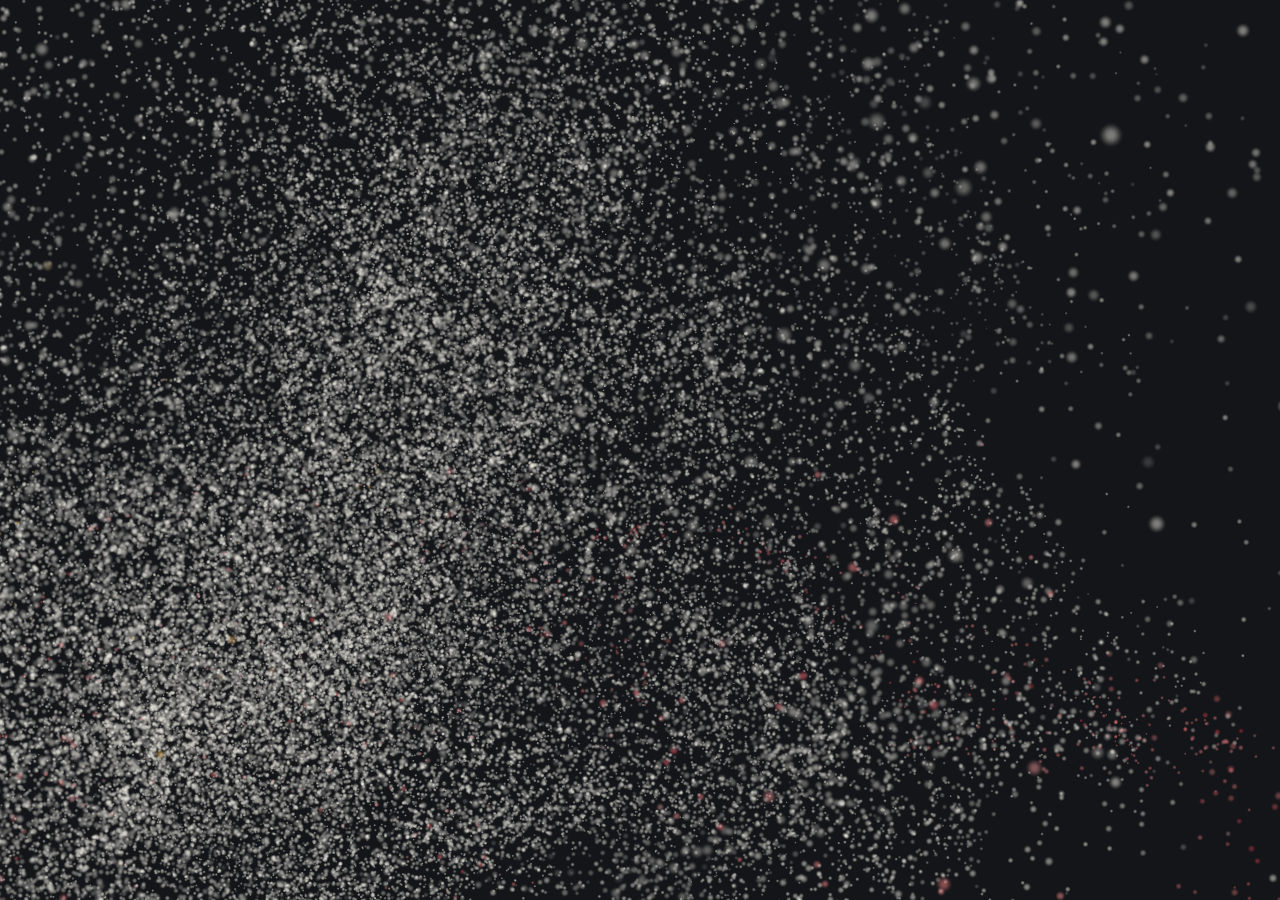
<file: lab/cat-run.html>
<!doctype html>
<html lang="zh-CN">
<head>
<meta charset="UTF-8">
<meta name="viewport" content="width=device-width, initial-scale=1.0">
<title>猫望花枝 · 粒子重演 — 觅梦 lab</title>
<meta name="robots" content="noindex">
<style>
  *{margin:0;padding:0}html,body{height:100%;background:#141518;overflow:hidden}
  canvas{display:block}
</style>
</head>
<body>
<canvas id="cv"></canvas>
<script>
/* 猫望花枝 — the cat runs, then settles back into the painting.
   After Quayola: a classical work re-performed by machine motion.
   Timeline: cloud → background forms → cat dashes/pauses/leaps → settles home.
   Capture: ?inkCapture=1&w=&h= exposes __inkCapture.step(dt); ?t=N jumps (QA). */
(function () {
  'use strict';
  var SRC = '../assets/wx/a1/03.jpg';
  var WORLD_H = 1.6, COUNT = 62000, DUR_HOLD_END = 19.5;

  var canvas = document.getElementById('cv');
  var CAP = /inkCapture=1/.test(location.search);
  var capW = +((location.search.match(/[?&]w=(\d+)/) || [])[1] || 0);
  var capH = +((location.search.match(/[?&]h=(\d+)/) || [])[1] || 0);
  var jumpT = +((location.search.match(/[?&]t=([\d.]+)/) || [])[1] || 0);

  var gl = canvas.getContext('webgl', { antialias: false, alpha: false, preserveDrawingBuffer: CAP });
  if (!gl) { document.body.style.background = '#141518 url(' + SRC + ') center/contain no-repeat'; return; }

  /* ---------- shaders (Ashima snoise as in ink-hero) ---------- */
  var NOISE = 'vec3 mod289(vec3 x){return x - floor(x*(1.0/289.0))*289.0;}\nvec4 mod289(vec4 x){return x - floor(x*(1.0/289.0))*289.0;}\nvec4 permute(vec4 x){return mod289(((x*34.0)+1.0)*x);}\nvec4 taylorInvSqrt(vec4 r){return 1.79284291400159 - 0.85373472095314*r;}\nfloat snoise(vec3 v){const vec2 C=vec2(1.0/6.0,1.0/3.0);const vec4 D=vec4(0.0,0.5,1.0,2.0);vec3 i=floor(v+dot(v,C.yyy));vec3 x0=v-i+dot(i,C.xxx);vec3 g=step(x0.yzx,x0.xyz);vec3 l=1.0-g;vec3 i1=min(g.xyz,l.zxy);vec3 i2=max(g.xyz,l.zxy);vec3 x1=x0-i1+C.xxx;vec3 x2=x0-i2+C.yyy;vec3 x3=x0-D.yyy;i=mod289(i);vec4 p=permute(permute(permute(i.z+vec4(0.0,i1.z,i2.z,1.0))+i.y+vec4(0.0,i1.y,i2.y,1.0))+i.x+vec4(0.0,i1.x,i2.x,1.0));float n_=0.142857142857;vec3 ns=n_*D.wyz-D.xzx;vec4 j=p-49.0*floor(p*ns.z*ns.z);vec4 x_=floor(j*ns.z);vec4 y_=floor(j-7.0*x_);vec4 x=x_*ns.x+ns.yyyy;vec4 y=y_*ns.x+ns.yyyy;vec4 h=1.0-abs(x)-abs(y);vec4 b0=vec4(x.xy,y.xy);vec4 b1=vec4(x.zw,y.zw);vec4 s0=floor(b0)*2.0+1.0;vec4 s1=floor(b1)*2.0+1.0;vec4 sh=-step(h,vec4(0.0));vec4 a0=b0.xzyw+s0.xzyw*sh.xxyy;vec4 a1=b1.xzyw+s1.xzyw*sh.zzww;vec3 p0=vec3(a0.xy,h.x);vec3 p1=vec3(a0.zw,h.y);vec3 p2=vec3(a1.xy,h.z);vec3 p3=vec3(a1.zw,h.w);vec4 norm=taylorInvSqrt(vec4(dot(p0,p0),dot(p1,p1),dot(p2,p2),dot(p3,p3)));p0*=norm.x;p1*=norm.y;p2*=norm.z;p3*=norm.w;vec4 m=max(0.6-vec4(dot(x0,x0),dot(x1,x1),dot(x2,x2),dot(x3,x3)),0.0);m=m*m;return 42.0*dot(m*m,vec4(dot(p0,x0),dot(p1,x1),dot(p2,x2),dot(p3,x3)));}';

  var VERT = 'precision highp float;\n' +
    'attribute vec3 aTarget;attribute vec3 aColor;attribute vec2 aSeed;attribute float aGroup;attribute vec2 aRel;\n' +
    'uniform float uTime;uniform vec2 uView;uniform float uScale;\n' +
    'uniform float uBgMorph;uniform float uCatMorph;uniform float uCatAmp;\n' +
    'uniform vec2 uCatHome;uniform vec2 uCatOff;uniform vec2 uCatVel;uniform float uDrift;\n' +
    'varying vec3 vColor;varying float vFade;\n' + NOISE + '\n' +
    'void main(){\n' +
    ' float t=uTime;\n' +
    ' float mo=mix(uBgMorph,uCatMorph,aGroup);\n' +
    ' float m=clamp(mo*1.45-aSeed.x*0.45,0.0,1.0);m=m*m*(3.0-2.0*m);\n' +
    ' vec3 p=aTarget*uScale;\n' +
    ' if(aGroup>0.5){\n' +
    '   vec2 rel=aRel*uScale;\n' +
    '   float sp=length(uCatVel);vec2 dir=sp>0.001?uCatVel/sp:vec2(1.0,0.0);\n' +
    '   float s=clamp(sp*0.35,0.0,0.45);\n' +
    '   float a=dot(rel,dir);float b=dot(rel,vec2(-dir.y,dir.x));\n' +
    '   vec2 rel2=dir*(a*(1.0+s))+vec2(-dir.y,dir.x)*(b*(1.0-s*0.6));\n' +
    '   p.xy=uCatHome*uScale+uCatOff+rel2;\n' +
    '   p.xy-=uCatVel*(aSeed.x*aSeed.x*0.12);\n' +   // comet lag
    ' }\n' +
    ' vec3 np=aTarget*1.35+vec3(0.0,0.0,aSeed.y*4.0);\n' +
    ' float spn=0.10+aSeed.y*0.06;\n' +
    ' vec3 flow=vec3(snoise(np+vec3(t*spn,0.0,0.0)),snoise(np+vec3(0.0,t*spn,7.3)),snoise(np*0.8+vec3(3.1,t*spn*0.7,0.0)));\n' +
    ' float smallAmp=mix(0.014,uCatAmp,aGroup);\n' +
    ' float amp=mix(0.85+aSeed.y*0.5,smallAmp,m);\n' +
    ' p+=flow*amp;\n' +
    ' float cd=cos(uDrift),sd=sin(uDrift);\n' +
    ' p.xz=mat2(cd,-sd,sd,cd)*p.xz;\n' +
    ' float persp=1.6/(1.6+p.z);\n' +
    ' gl_Position=vec4(p.x*persp/uView.x,p.y*persp,0.0,1.0);\n' +
    ' float sz=uView.y*(0.7+aSeed.x*1.0)*persp;\n' +
    ' gl_PointSize=sz*mix(1.6,0.9,m);\n' +
    ' vColor=aColor;\n' +
    ' vFade=mix(0.5,1.0,m)*(0.6+0.4*aSeed.y);\n' +
    '}';
  var FRAG = 'precision mediump float;varying vec3 vColor;varying float vFade;\n' +
    'void main(){vec2 uv=gl_PointCoord-0.5;float a=smoothstep(0.5,0.06,length(uv))*vFade;gl_FragColor=vec4(vColor*a,a);}';

  function sh(t, s) { var o = gl.createShader(t); gl.shaderSource(o, s); gl.compileShader(o); if (!gl.getShaderParameter(o, gl.COMPILE_STATUS)) throw new Error(gl.getShaderInfoLog(o)); return o; }
  var prog = gl.createProgram();
  gl.attachShader(prog, sh(gl.VERTEX_SHADER, VERT));
  gl.attachShader(prog, sh(gl.FRAGMENT_SHADER, FRAG));
  gl.linkProgram(prog); gl.useProgram(prog);
  var L = {};
  ['uTime', 'uView', 'uScale', 'uBgMorph', 'uCatMorph', 'uCatAmp', 'uCatHome', 'uCatOff', 'uCatVel', 'uDrift'].forEach(function (n) { L[n] = gl.getUniformLocation(prog, n); });
  var A = {};
  ['aTarget', 'aColor', 'aSeed', 'aGroup', 'aRel'].forEach(function (n) { A[n] = gl.getAttribLocation(prog, n); gl.enableVertexAttribArray(A[n]); });
  gl.disable(gl.DEPTH_TEST); gl.enable(gl.BLEND); gl.blendFunc(gl.ONE, gl.ONE_MINUS_SRC_ALPHA);
  gl.clearColor(0.078, 0.082, 0.094, 1);

  /* ---------- cat mask in normalized image coords (u right, v down) ---------- */
  function inEllipse(u, v, cx, cy, rx, ry) { var dx = (u - cx) / rx, dy = (v - cy) / ry; return dx * dx + dy * dy <= 1; }
  function isCat(u, v) {
    if (u > 0.84 && v > 0.78) return false;              // 何江 signature + seal
    if (v > 0.88 && u < 0.52) return false;              // ground strokes
    if (inEllipse(u, v, 0.63, 0.29, 0.155, 0.14)) return true;   // head + ears + whiskers
    if (inEllipse(u, v, 0.72, 0.60, 0.18, 0.24)) return true;    // body
    if (u > 0.31 && u < 0.62 && v > 0.30 && v < 0.52) return true; // paw + front legs
    if (u > 0.48 && u < 0.70 && v > 0.45 && v < 0.82) return true; // belly / hind
    if (inEllipse(u, v, 0.61, 0.85, 0.13, 0.10)) return true;    // tail
    return false;
  }

  /* ---------- paper-aware sampling (as ink-hero) + grouping ---------- */
  function sample(img) {
    var G = 460, w, h;
    if (img.width > img.height) { w = G; h = Math.round(G * img.height / img.width); }
    else { h = G; w = Math.round(G * img.width / img.height); }
    var cv2 = document.createElement('canvas'); cv2.width = w; cv2.height = h;
    var cx = cv2.getContext('2d', { willReadFrequently: true });
    cx.drawImage(img, 0, 0, w, h);
    var px = cx.getImageData(0, 0, w, h).data;
    function lum(o) { return 0.2126 * px[o] + 0.7152 * px[o + 1] + 0.0722 * px[o + 2]; }
    var lums = []; for (var o = 0; o < px.length; o += 16) lums.push(lum(o));
    lums.sort(function (a, b) { return a - b; });
    var cut = lums[(lums.length * 0.7) | 0], gr = 0, gg = 0, gb = 0, gn = 0;
    for (o = 0; o < px.length; o += 16) if (lum(o) >= cut) { gr += px[o]; gg += px[o + 1]; gb += px[o + 2]; gn++; }
    gr /= gn; gg /= gn; gb /= gn;
    var gL = 0.2126 * gr + 0.7152 * gg + 0.0722 * gb;
    var CELL = 26, cw = Math.ceil(w / CELL), ch = Math.ceil(h / CELL);
    var paper = new Float32Array(cw * ch * 3);
    for (var cy = 0; cy < ch; cy++) for (var cxi = 0; cxi < cw; cxi++) {
      var arr = [];
      for (var y = cy * CELL; y < Math.min((cy + 1) * CELL, h); y += 2)
        for (var x = cxi * CELL; x < Math.min((cxi + 1) * CELL, w); x += 2) arr.push((y * w + x) * 4);
      arr.sort(function (a, b) { return lum(b) - lum(a); });
      var take = Math.max(1, (arr.length * 0.2) | 0), pr = 0, pg = 0, pb = 0;
      for (var k = 0; k < take; k++) { pr += px[arr[k]]; pg += px[arr[k] + 1]; pb += px[arr[k] + 2]; }
      pr /= take; pg /= take; pb /= take;
      if (0.2126 * pr + 0.7152 * pg + 0.0722 * pb < gL * 0.62) { pr = gr; pg = gg; pb = gb; }
      var ci = (cy * cw + cxi) * 3; paper[ci] = pr; paper[ci + 1] = pg; paper[ci + 2] = pb;
    }
    var pts = [];
    for (var y2 = 0; y2 < h; y2++) for (var x2 = 0; x2 < w; x2++) {
      var o2 = (y2 * w + x2) * 4, ci2 = (((y2 / CELL) | 0) * cw + ((x2 / CELL) | 0)) * 3;
      var r = Math.min(1, px[o2] / paper[ci2]), g = Math.min(1, px[o2 + 1] / paper[ci2 + 1]), b = Math.min(1, px[o2 + 2] / paper[ci2 + 2]);
      var lm = 0.2126 * r + 0.7152 * g + 0.0722 * b, st = Math.max(r, g, b) - Math.min(r, g, b), ink = 1 - lm;
      if (ink < 0.2 && st < 0.17) continue;
      var wg = Math.min(1, ink * 1.15 + st * 1.6); if (wg < 0.24) continue;
      pts.push([x2, y2, r, g, b, ink, st, wg]);
    }
    var scale = WORLD_H / h, ox = w / 2, oy = h / 2;
    var tgt = new Float32Array(COUNT * 3), col = new Float32Array(COUNT * 3);
    var seed = new Float32Array(COUNT * 2), grp = new Float32Array(COUNT), rel = new Float32Array(COUNT * 2);
    /* cat centroid (world) */
    var cx0 = 0, cy0 = 0, cn = 0;
    for (var i = 0; i < pts.length; i++) if (isCat(pts[i][0] / w, pts[i][1] / h)) { cx0 += pts[i][0]; cy0 += pts[i][1]; cn++; }
    cx0 = (cx0 / cn - ox) * scale; cy0 = -(cy0 / cn - oy) * scale;
    for (var k2 = 0; k2 < COUNT; k2++) {
      var p = pts[(Math.random() * pts.length) | 0];
      for (var tri = 0; tri < 3; tri++) { if (Math.random() < p[7]) break; p = pts[(Math.random() * pts.length) | 0]; }
      var wx = (p[0] - ox + Math.random() - 0.5) * scale, wy = -(p[1] - oy + Math.random() - 0.5) * scale;
      tgt[k2 * 3] = wx; tgt[k2 * 3 + 1] = wy; tgt[k2 * 3 + 2] = (Math.random() - 0.5) * 0.14;
      var cat = isCat(p[0] / w, p[1] / h) ? 1 : 0;
      grp[k2] = cat;
      rel[k2 * 2] = cat ? wx - cx0 : 0; rel[k2 * 2 + 1] = cat ? wy - cy0 : 0;
      seed[k2 * 2] = Math.random(); seed[k2 * 2 + 1] = Math.random();
      var R = p[2], Gc = p[3], B = p[4], ink2 = p[5], st2 = p[6], cr, cg, cb;
      if (st2 < 0.14) { var v = Math.pow(Math.min(1, ink2 * 1.5), 1.1); cr = 0.16 + 0.80 * v; cg = 0.17 + 0.78 * v; cb = 0.19 + 0.72 * v; }
      else { var mx = Math.max(R, Gc, B, 0.001), lift = 0.55 + 0.45 * Math.min(1, ink2 * 0.8 + st2 * 1.4); cr = R / mx * lift; cg = Gc / mx * lift; cb = B / mx * lift; if (cr > 0.7 && cg < cr * 0.72 && cb < cr * 0.72) cr = Math.min(1, cr * 1.12); }
      col[k2 * 3] = cr; col[k2 * 3 + 1] = cg; col[k2 * 3 + 2] = cb;
    }
    return { tgt: tgt, col: col, seed: seed, grp: grp, rel: rel, aspect: w / h, home: [cx0, cy0] };
  }

  /* ---------- timeline ---------- */
  /* path keyframes: absolute cat positions in unit space (x right, y up, ±1) */
  var KEY = [
    { t: 4.5, x: -0.85, y: -0.45, e: 'hold' },
    { t: 5.6, x: 0.55, y: -0.55, e: 'outCubic' },   // dash along the bottom
    { t: 6.3, x: 0.58, y: -0.50, e: 'inOut' },      // stop, look
    { t: 7.4, x: 0.62, y: 0.55, e: 'outBack' },     // dart up the right side
    { t: 8.8, x: 0.60, y: 0.58, e: 'inOut' },       // pause under the blossoms
    { t: 9.9, x: -0.05, y: 0.85, e: 'inOut' },      // hop across the top
    { t: 11.0, x: -0.70, y: 0.35, e: 'outCubic' },  // down over the rock
    { t: 12.2, x: -0.60, y: -0.55, e: 'inOut' },    // bottom-left
    { t: 13.4, x: -0.25, y: -0.30, e: 'inOut' },    // curving home
    { t: 15.6, x: 999, y: 999, e: 'inOutSlow' }     // 999 = home sentinel
  ];
  function ease(k, u) {
    if (k === 'outCubic') return 1 - Math.pow(1 - u, 3);
    if (k === 'outBack') { var c = 1.4; return 1 + (c + 1) * Math.pow(u - 1, 3) + c * Math.pow(u - 1, 2); }
    if (k === 'inOutSlow') return u * u * (3 - 2 * u);
    return u < 0.5 ? 4 * u * u * u : 1 - Math.pow(-2 * u + 2, 3) / 2; // inOut
  }
  var unitScale = [1, 1], home = [0, 0], uScaleVal = 1;
  function catPosAt(t) {
    var hx = home[0] * uScaleVal, hy = home[1] * uScaleVal;
    function px(k) { return k.x > 900 ? hx : k.x * unitScale[0]; }
    function py(k) { return k.y > 900 ? hy : k.y * unitScale[1]; }
    if (t <= KEY[0].t) return [px(KEY[0]), py(KEY[0])];
    for (var i = 1; i < KEY.length; i++) {
      if (t <= KEY[i].t) {
        var a = KEY[i - 1], b = KEY[i];
        var u = ease(b.e, (t - a.t) / (b.t - a.t));
        return [px(a) + (px(b) - px(a)) * u, py(a) + (py(b) - py(a)) * u];
      }
    }
    return [hx, hy];
  }
  function stateAt(t) {
    var bg = t < 1.5 ? 0 : t < 4.5 ? (t - 1.5) / 3 : 1;
    var cm = t < 2.0 ? 0 : t < 4.0 ? 0.9 * (t - 2.0) / 2 : t < 14.0 ? 0.9 : t < 16.0 ? 0.9 + 0.1 * (t - 14.0) / 2 : 1;
    var pos = catPosAt(t), eps = 0.06;
    var p2 = catPosAt(t + eps), p0 = catPosAt(t - eps);
    var vel = [(p2[0] - p0[0]) / (2 * eps), (p2[1] - p0[1]) / (2 * eps)];
    var sp = Math.hypot(vel[0], vel[1]);
    var amp = t >= 16.0 ? 0.014 : Math.min(0.09, 0.03 + sp * 0.04);
    var off = [pos[0] - home[0] * uScaleVal, pos[1] - home[1] * uScaleVal];
    return { bg: bg, cm: cm, off: off, vel: vel, amp: amp };
  }

  /* ---------- boot ---------- */
  var bufs = {}, viewAspect = 1, time = 0, started = false;
  function buf(name, data, size) {
    if (!bufs[name]) bufs[name] = gl.createBuffer();
    gl.bindBuffer(gl.ARRAY_BUFFER, bufs[name]);
    gl.bufferData(gl.ARRAY_BUFFER, data, gl.STATIC_DRAW);
    gl.vertexAttribPointer(A[name], size, gl.FLOAT, false, 0, 0);
  }
  var S;
  function resize() {
    var w = CAP && capW ? capW : innerWidth, h = CAP && capH ? capH : innerHeight;
    var dpr = CAP ? 1 : Math.min(devicePixelRatio || 1, 2);
    canvas.width = w * dpr; canvas.height = h * dpr;
    canvas.style.width = '100%';
    gl.viewport(0, 0, canvas.width, canvas.height);
    viewAspect = w / h;
    gl.uniform2f(L.uView, viewAspect, 3.0 * (h / 900) * dpr);
    var worldW = WORLD_H * S.aspect;
    uScaleVal = Math.min(1, (2 * viewAspect * 0.86) / worldW, (2 * 0.8) / WORLD_H);
    gl.uniform1f(L.uScale, uScaleVal);
    unitScale = [viewAspect * (viewAspect < 1 ? 0.72 : 0.8), 0.78];
    gl.uniform2f(L.uCatHome, home[0], home[1]);
  }
  function tick(dt) {
    time += dt;
    var t = Math.min(time, DUR_HOLD_END);
    var st = stateAt(t);
    gl.uniform1f(L.uTime, time);
    gl.uniform1f(L.uBgMorph, st.bg);
    gl.uniform1f(L.uCatMorph, st.cm);
    gl.uniform1f(L.uCatAmp, st.amp);
    gl.uniform2f(L.uCatOff, st.off[0], st.off[1]);
    gl.uniform2f(L.uCatVel, st.vel[0], st.vel[1]);
    gl.uniform1f(L.uDrift, Math.sin(time * 0.07) * 0.08);
    Object.keys(SIZES).forEach(function (n) { gl.bindBuffer(gl.ARRAY_BUFFER, bufs[n]); gl.vertexAttribPointer(A[n], SIZES[n], gl.FLOAT, false, 0, 0); });
    gl.clear(gl.COLOR_BUFFER_BIT);
    gl.drawArrays(gl.POINTS, 0, COUNT);
  }
  var SIZES = { aTarget: 3, aColor: 3, aSeed: 2, aGroup: 1, aRel: 2 };
  var img = new Image();
  img.onload = function () {
    S = sample(img);
    home = S.home;
    buf('aTarget', S.tgt, 3); buf('aColor', S.col, 3); buf('aSeed', S.seed, 2);
    buf('aGroup', S.grp, 1); buf('aRel', S.rel, 2);
    resize();
    if (jumpT) { tick(jumpT); }
    if (CAP) { window.__inkCapture = { canvas: canvas, step: tick, ready: true }; if (jumpT) return; return; }
    var last = 0;
    requestAnimationFrame(function loop(now) {
      if (last) tick(Math.min((now - last) / 1000, 0.05));
      last = now;
      if (time > DUR_HOLD_END + 1.5) time = 0;   // live page loops
      requestAnimationFrame(loop);
    });
  };
  img.src = SRC;
  window.addEventListener('resize', function () { if (S) resize(); });
})();
</script>
</body>
</html>
</file>
